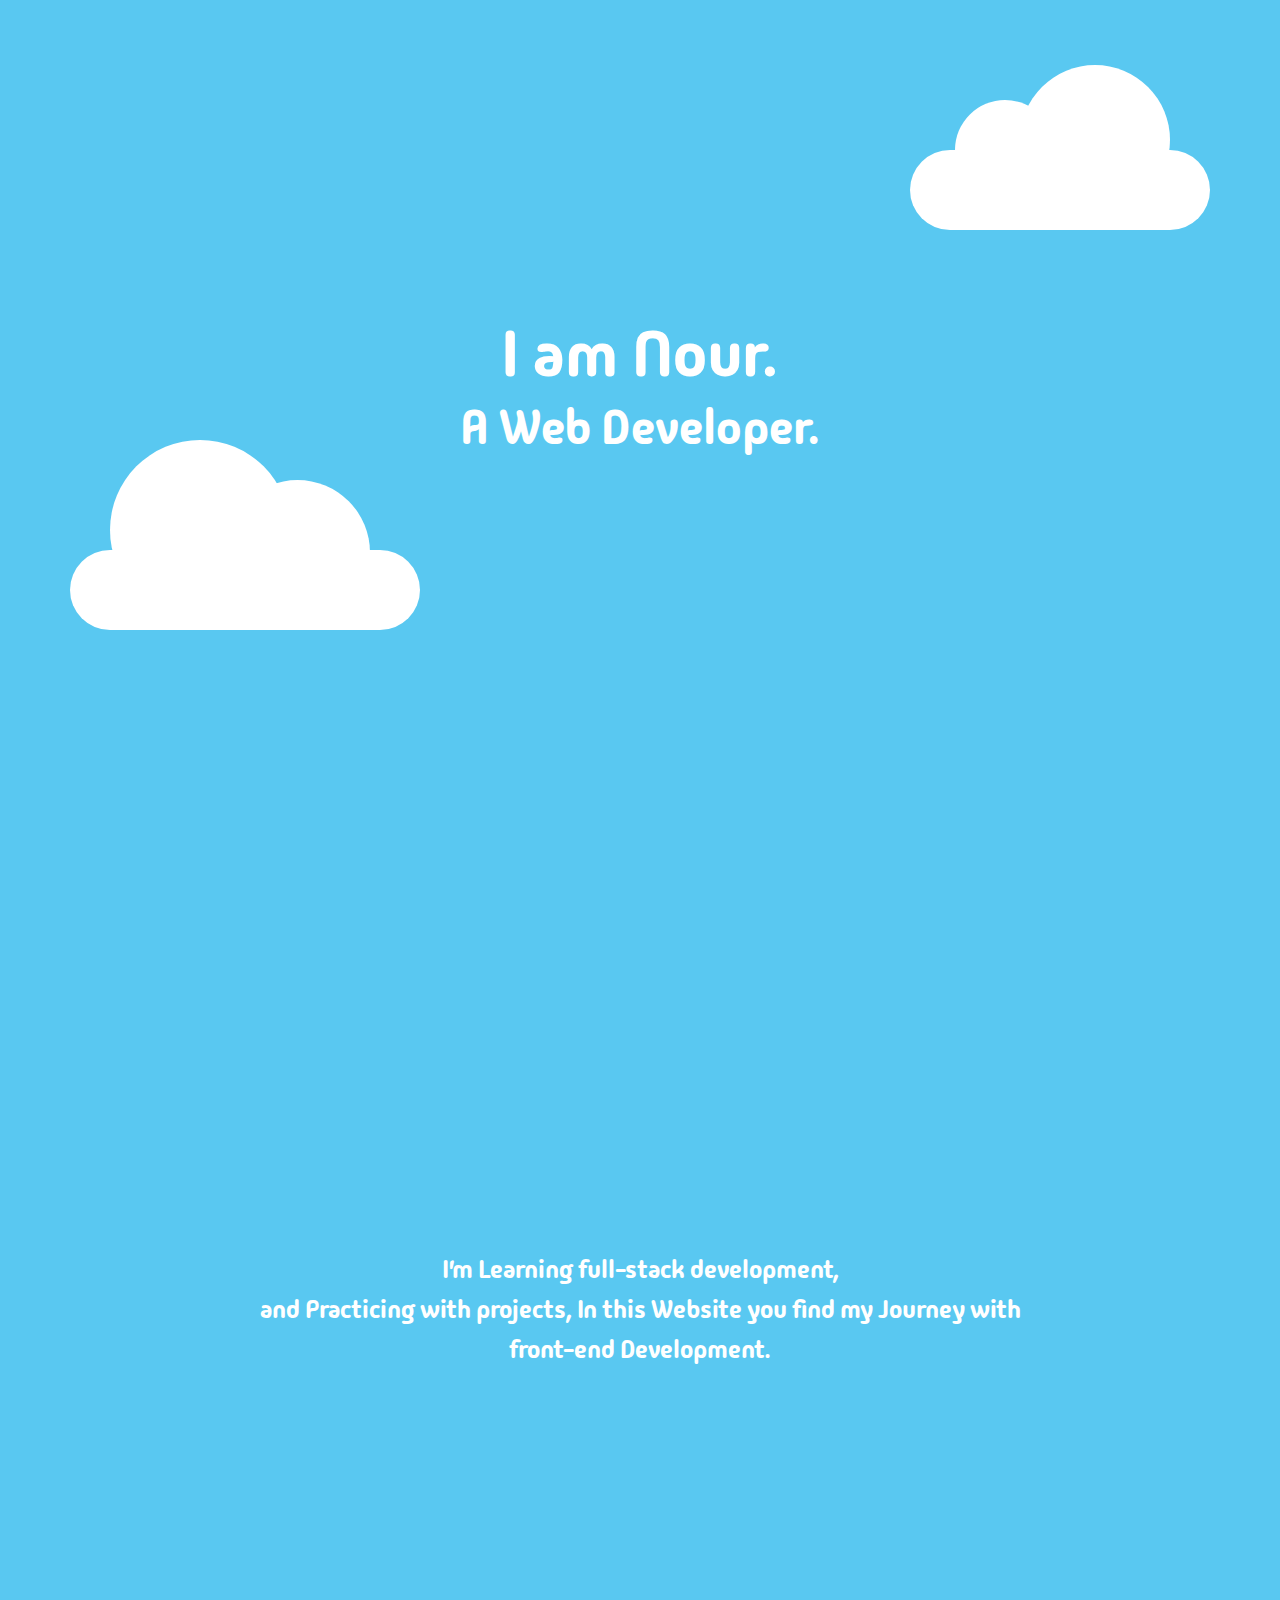
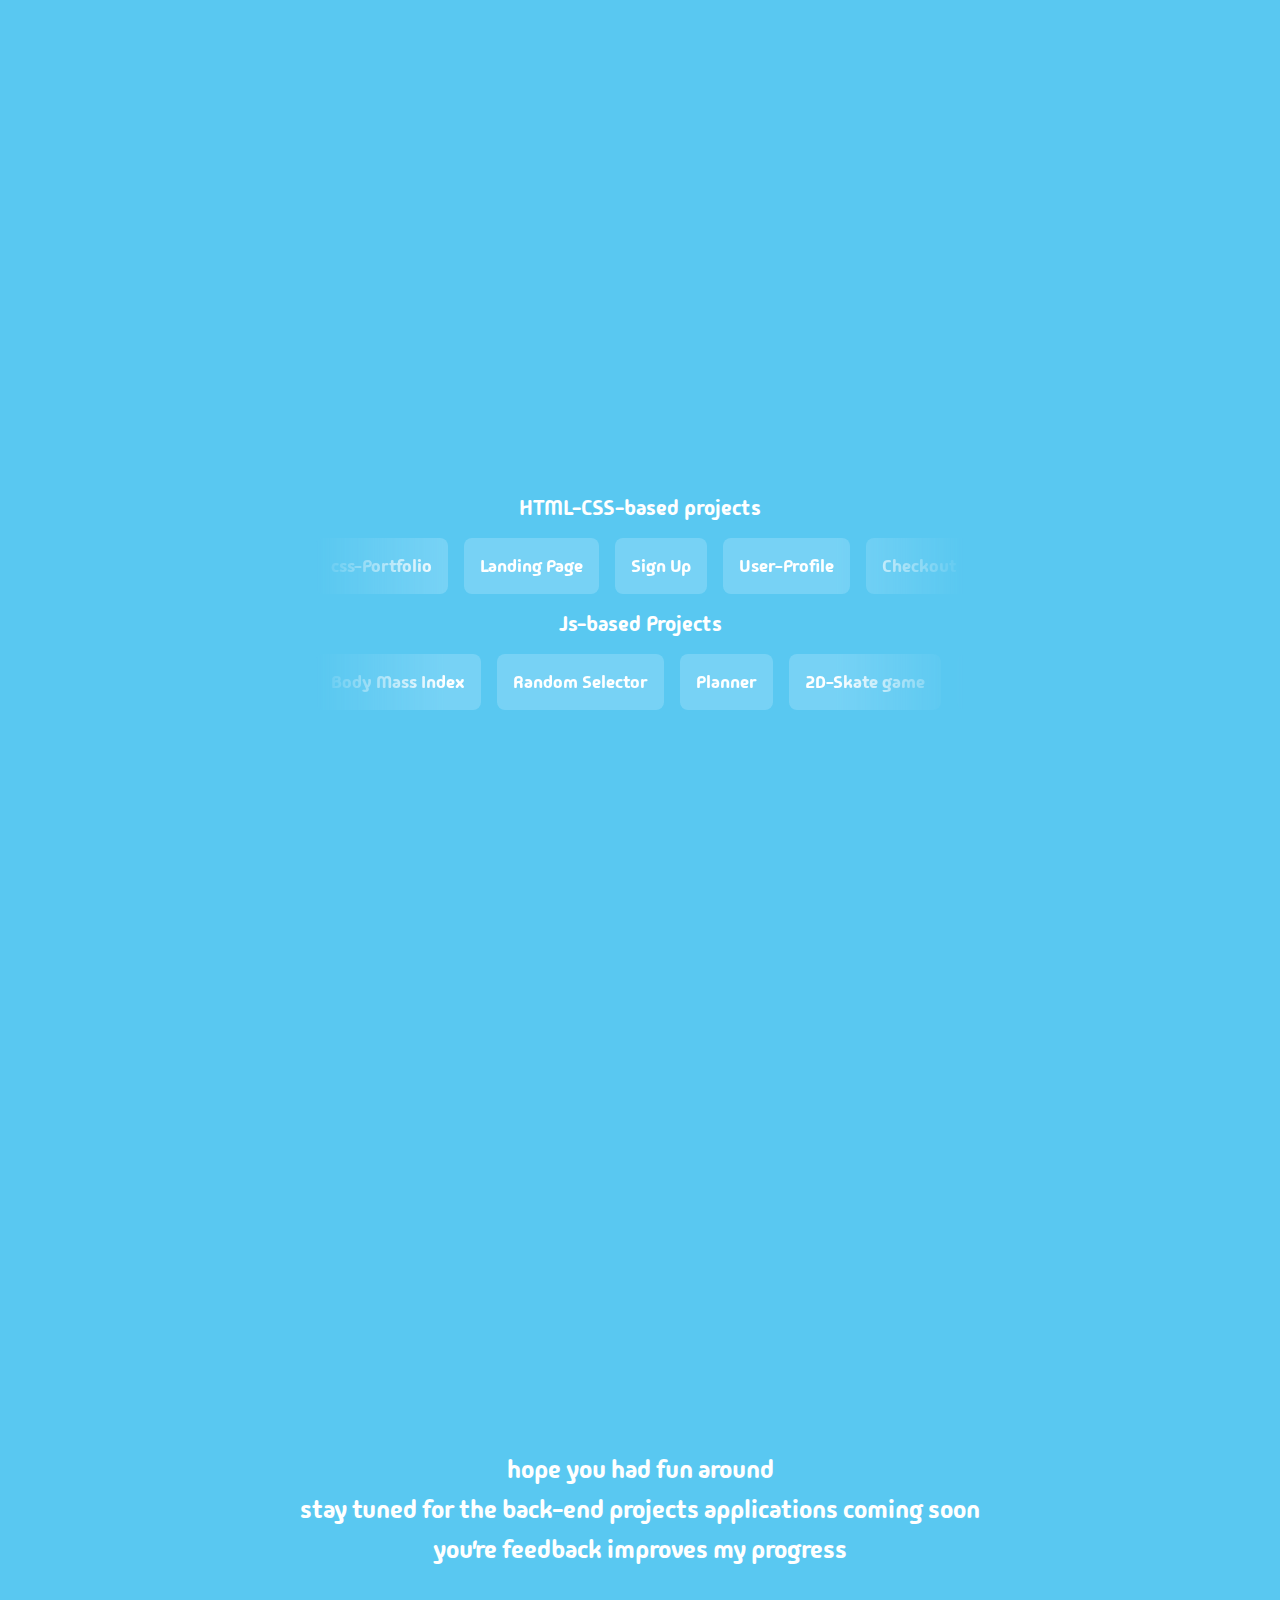
<file: index.html>
<!DOCTYPE html>
<html lang="en">
  <head>
    <meta charset="UTF-8" />
    <meta name="viewport" content="width=device-width, initial-scale=1.0" />
    <title>Nour's Journey</title>
    <link rel="stylesheet" href="./styles.css" />
    <link
      href="https://fonts.googleapis.com/css2?family=Actor&family=Anta&family=Cabin:ital,wght@0,400..700;1,400..700&family=Concert+One&family=Inconsolata:wght@200..900&family=Madimi+One&display=swap"
      rel="stylesheet"
    />
  </head>
  <body>
    <div class="cloud-container">
      <div class="cloud"></div>
    </div>
    <div class="cloud-container2">
      <div class="cloud2"></div>
    </div>
    <section class="hero-section">
      <div class="hero-text">
        <h1>I am Nour.</h1>
        <h2>A Web Developer.</h2>
      </div>
    </section>
    <section class="intro">
      <p>I'm Learning full-stack development,</p>
      <p>
        and Practicing with projects, In this Website you find my Journey with
      </p>
      <p>front-end Development.</p>
    </section>
    <section class="the-projects-container">
      <h3>HTML-CSS-based projects</h3>

      <div class="scroller" data-direction="left">
        <ul class="projects-list scroller-inner">
          <li><a href="./html-css/css-portfolio/">css-Portfolio</a></li>
          <li><a href="./html-css/landingpages.html">Landing Page</a></li>
          <li><a href="./html-css/signup/signup.html">Sign Up</a></li>
          <li><a href="./html-css/user-profile/">User-Profile</a></li>
          <li><a href="./html-css/checkout/ckeckout.html">Checkout</a></li>
        </ul>
      </div>
      <h3>Js-based Projects</h3>
      <div class="scroller" data-direction="right">
        <ul class="projects-list scroller-inner">
          <li><a href="./JS/BMI/">Body Mass Index</a></li>
          <li>
            <a href="./JS/Which Charachter are you/quizes folder/index.html"
              >Random Selector</a
            >
          </li>
          <li><a href="./JS/planner/">Planner</a></li>
          <li><a href="./JS/2d-skate game/">2D-Skate game</a></li>
        </ul>
      </div>
    </section>
    <section class="outro">
      <p>hope you had fun around</p>
      <p>stay tuned for the back-end projects applications coming soon</p>
      <p>you're feedback improves my progress</p>
    </section>
    <script src="./script.js"></script>
  </body>
</html>
</file>
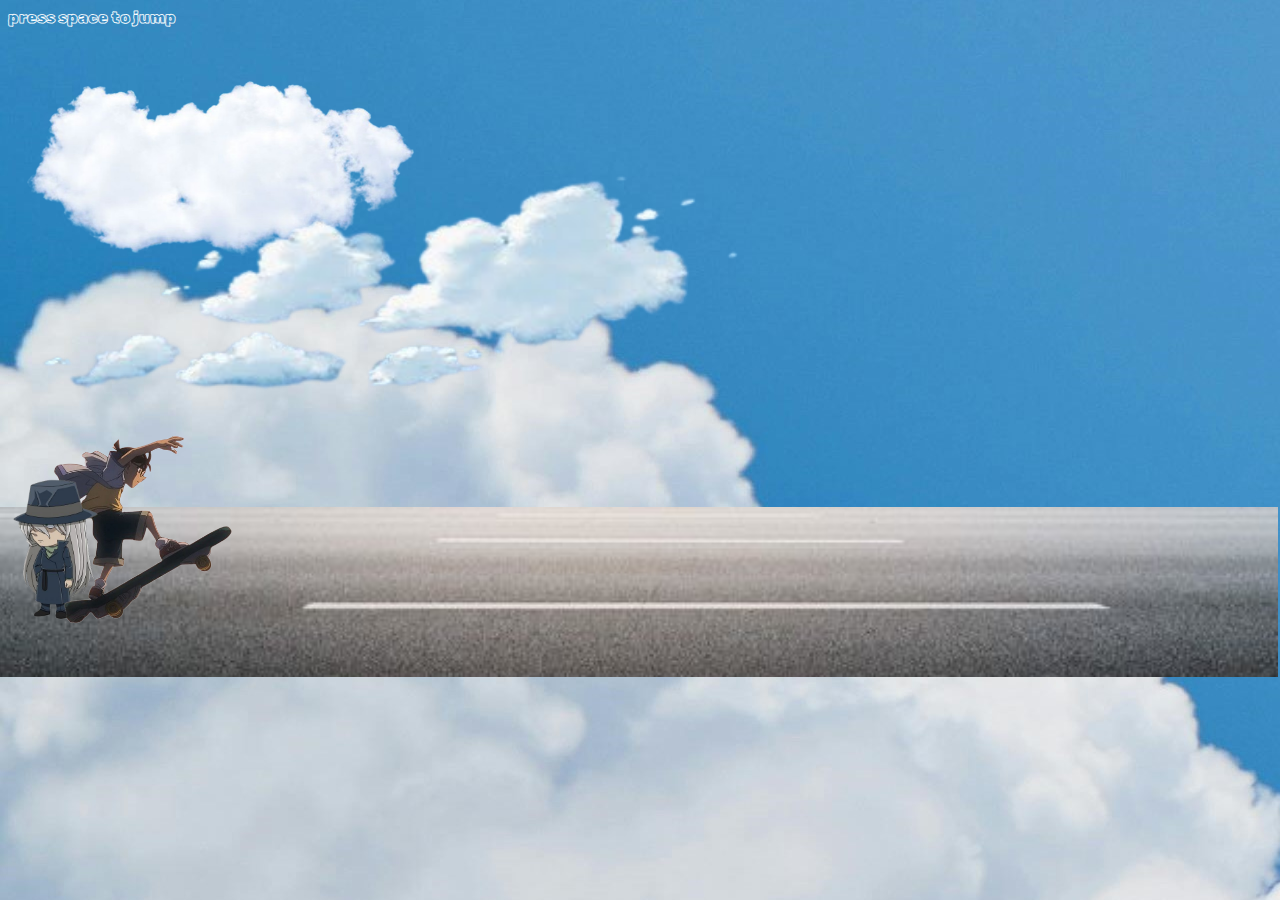
<file: JS/2d-skate game/index.html>
<!DOCTYPE html>
<html lang="en">
  <head>
    <meta charset="UTF-8" />
    <meta name="viewport" content="width=device-width, initial-scale=1.0" />
    <title>DC skate</title>
    <link rel="stylesheet" href="./styles.css" />
    <link rel="preconnect" href="https://fonts.googleapis.com" />
    <link rel="preconnect" href="https://fonts.gstatic.com" crossorigin />
    <link
      href="https://fonts.googleapis.com/css2?family=Actor&family=Anta&family=Cabin:ital,wght@0,400..700;1,400..700&family=Concert+One&family=Inconsolata:wght@200..900&family=Madimi+One&family=Roboto:ital,wght@0,100;0,300;0,400;0,500;0,700;0,900;1,100;1,300;1,400;1,500;1,700;1,900&family=Rubik+Scribble&display=swap"
      rel="stylesheet"
    />
  </head>
  <body>
    <div>
      <div class="instrustion">press space to jump</div>
      <div><img class="css-cloud2" src="./assests/cloud2.png" /></div>
      <div><img class="css-cloud3" src="./assests/cloud3.png" /></div>
      <div>
        <img class="css-road" src="./assests/road.jpg" />
      </div>
      <div><img class="css-conan js-conan" src="./assests/dc.png" /></div>
      <div><img class="css-jin js-jin" src="./assests/jin.png" /></div>
    </div>
    <script src="./interactive.js"></script>
  </body>
</html>
</file>
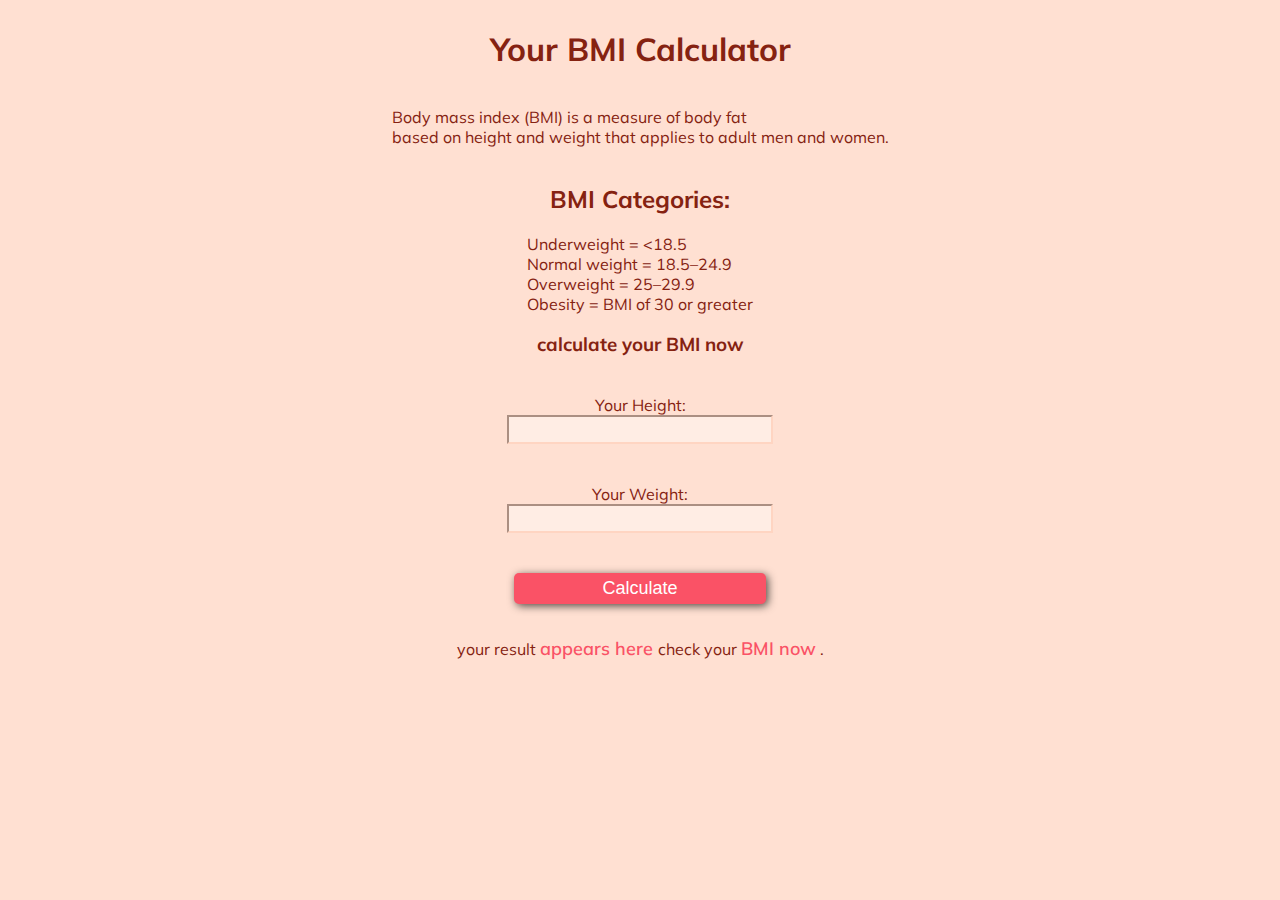
<file: JS/BMI/index.html>
<!DOCTYPE html>
<html lang="en">
  <head>
    <meta charset="UTF-8" />
    <meta name="viewport" content="width=device-width, initial-scale=1.0" />
    <title>BMI Calculator</title>
    <link rel="preconnect" href="https://fonts.googleapis.com">
<link rel="preconnect" href="https://fonts.gstatic.com" crossorigin>
<link href="https://fonts.googleapis.com/css2?family=Mulish&display=swap" rel="stylesheet">
    <link rel="stylesheet" href="./styles.css" />
  </head>
  <body>
    <h1>Your BMI Calculator</h1>
    <p>
      Body mass index (BMI) is a measure of body fat <br> based on height and weight
      that applies to adult men and women.
    </p>
    <p>
      <h2>BMI Categories:</h2>
      Underweight = &lt;18.5 <br>
      Normal weight = 18.5–24.9<br>
      Overweight = 25–29.9 <br>
      Obesity = BMI of 30 or greater
     <h3>calculate your BMI now </h3> <br>
      <label for="height">Your Height:</label>
  <input type="number" id="yourHeight" name="height"><br><br>
  <label for="fname">Your Weight:</label>
  <input type="number" id="yourWeight" name="weight"><br><br>
      <button>Calculate</button>
    </p>
    <p class="final" >your result <span class="result" >appears here </span>check your <span class="result" >BMI now</span> .</p>
    <script src="./bmi.js" ></script>
  </body>
</html>
</file>
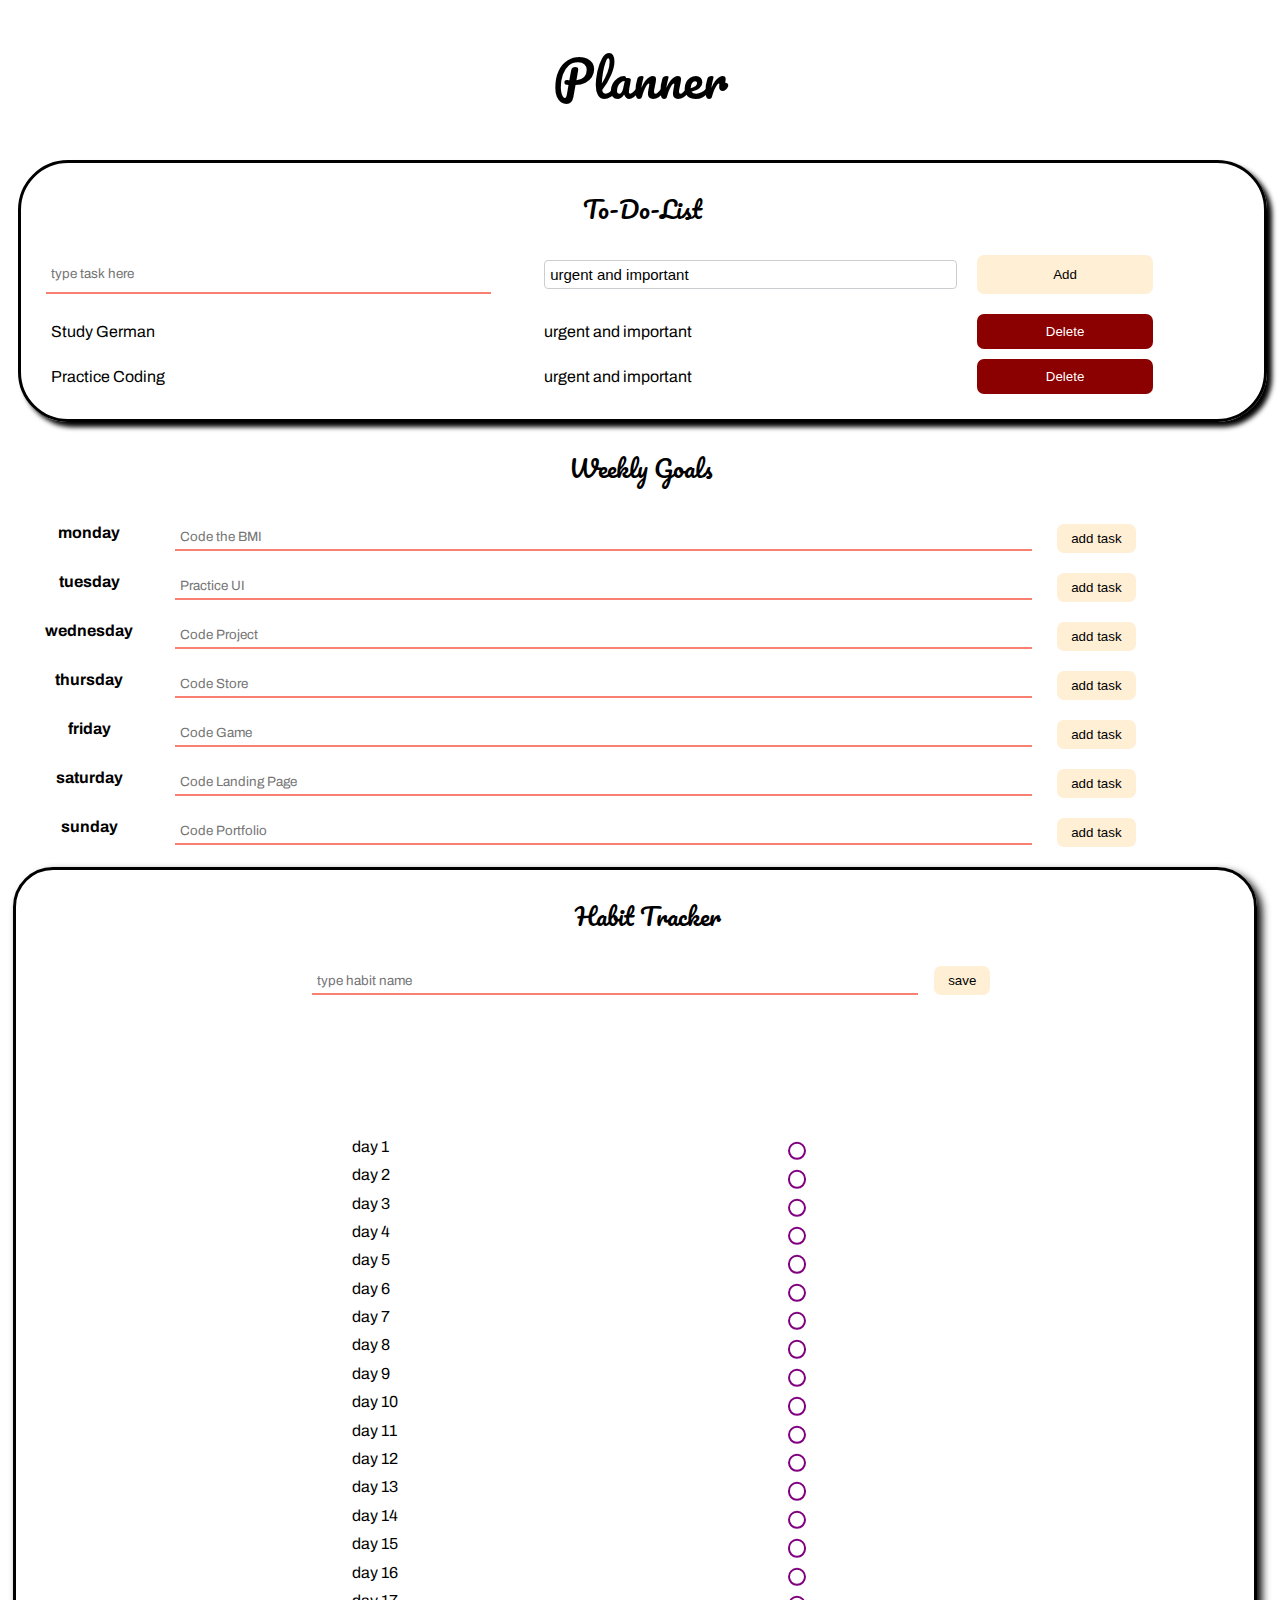
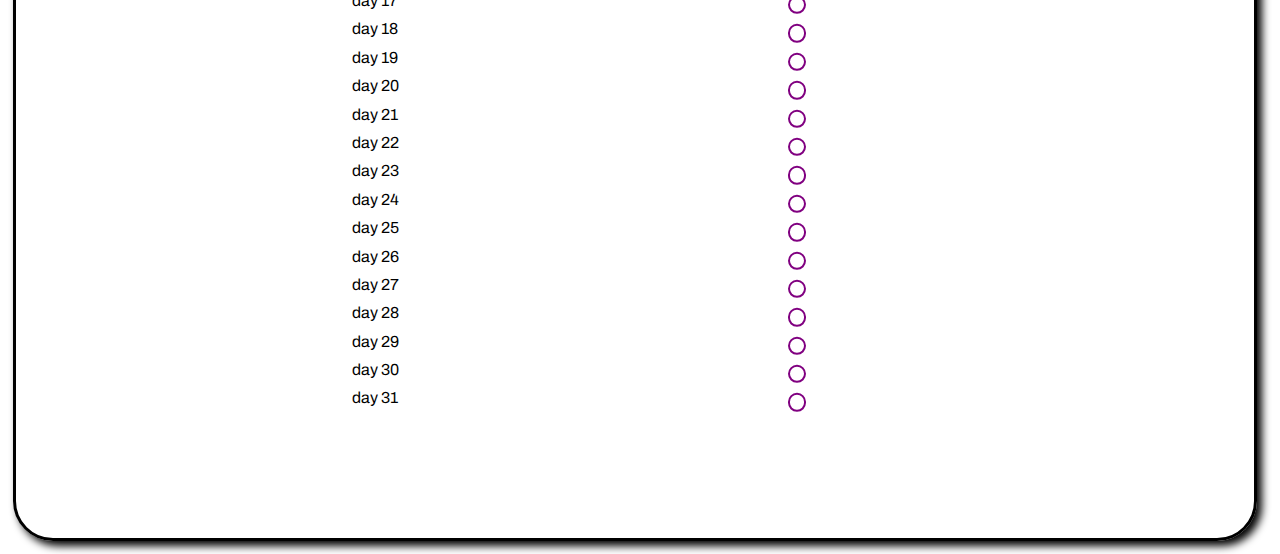
<file: JS/planner/index.html>
<!DOCTYPE html>
<html lang="en">
  <head>
    <meta charset="UTF-8" />
    <meta name="viewport" content="width=device-width, initial-scale=1.0" />
    <link rel="stylesheet" href="./styles.css" />
    <link rel="preconnect" href="https://fonts.googleapis.com" />
    <link rel="preconnect" href="https://fonts.gstatic.com" crossorigin />
    <link
      href="https://fonts.googleapis.com/css2?family=Archivo:ital,wght@0,100..900;1,100..900&display=swap"
      rel="stylesheet"
    />
    <link rel="preconnect" href="https://fonts.googleapis.com" />
    <link rel="preconnect" href="https://fonts.gstatic.com" crossorigin />
    <link
      href="https://fonts.googleapis.com/css2?family=Archivo:ital,wght@0,100..900;1,100..900&family=Pacifico&display=swap"
      rel="stylesheet"
    />
    <title>Planner</title>
  </head>
  <body>
    <h1>Planner</h1>
    <div class="boxing">
      <div class="to-do">
        <h2>To-Do-List</h2>
        <div class="todo-input-grid">
          <input
            placeholder="type task here"
            class="js-name-input name-input"
          />
          <div class="custom-select">
            <select name="urgency" class="js-due-date-input due-date-input">
              <option value="urgent and important">urgent and important</option>
              <option value="urgent but not important">
                urgent but not important
              </option>
              <option value="not urgent but important">
                not urgent but important
              </option>
              <option value="not urgent and not important">
                not urgent and not important
              </option>
            </select>
          </div>

          <button class="add add-todo-button">Add</button>
        </div>
        <div class="js-todo-list todo-grid"></div>
      </div>
      <div class="weekly">
        <h2>Weekly Goals</h2>
        <div class="js-weekdays-grid">
          <div class="day day0">
            <div class="weekday monday">monday</div>
            <div>
              <input
                class="mondayTask"
                type="text"
                placeholder="Code the BMI"
              />
            </div>
            <div><button class="js-add-task0">add task</button></div>
          </div>
          <div class="day day1">
            <div class="weekday tuesday">tuesday</div>
            <div>
              <input
                class="tuesdayTask"
                type="text"
                placeholder="Practice UI"
              />
            </div>
            <div>
              <button class="js-add-task1">add task</button>
            </div>
          </div>
          <div class="day day2">
            <div class="weekday wednesday">wednesday</div>
            <div>
              <input
                class="wednesdayTask"
                type="text"
                placeholder="Code Project"
              />
            </div>
            <div>
              <button class="js-add-task2">add task</button>
            </div>
          </div>
          <div class="day day3">
            <div class="weekday thursday">thursday</div>
            <div>
              <input
                class="thursdayTask"
                type="text"
                placeholder="Code Store"
              />
            </div>
            <div>
              <button class="js-add-task3">add task</button>
            </div>
          </div>
          <div class="day day4">
            <div class="weekday friday">friday</div>
            <div>
              <input class="fridayTask" type="text" placeholder="Code Game" />
            </div>
            <div>
              <button class="js-add-task4">add task</button>
            </div>
          </div>
          <div class="day day5">
            <div class="weekday saturday">saturday</div>
            <div>
              <input
                class="saturdayTask"
                type="text"
                placeholder="Code Landing Page"
              />
            </div>
            <div>
              <button class="js-add-task5">add task</button>
            </div>
          </div>
          <div class="day day6">
            <div class="weekday sunday">sunday</div>
            <div>
              <input
                class="sundayTask"
                type="text"
                placeholder="Code Portfolio"
              />
            </div>
            <div>
              <button class="js-add-task6">add task</button>
            </div>
          </div>
        </div>
      </div>
      <div class="habit">
        <h2>Habit Tracker</h2>
        <div class="challenge">
          <input
            class="yourHabit"
            type="text"
            placeholder="type habit name"
            id="yourHabit"
          />

          <button class="saveHabit">save</button>
        </div>
        <div class="column"></div>
      </div>
    </div>
    <script src="./interactive.js"></script>
  </body>
</html>
</file>
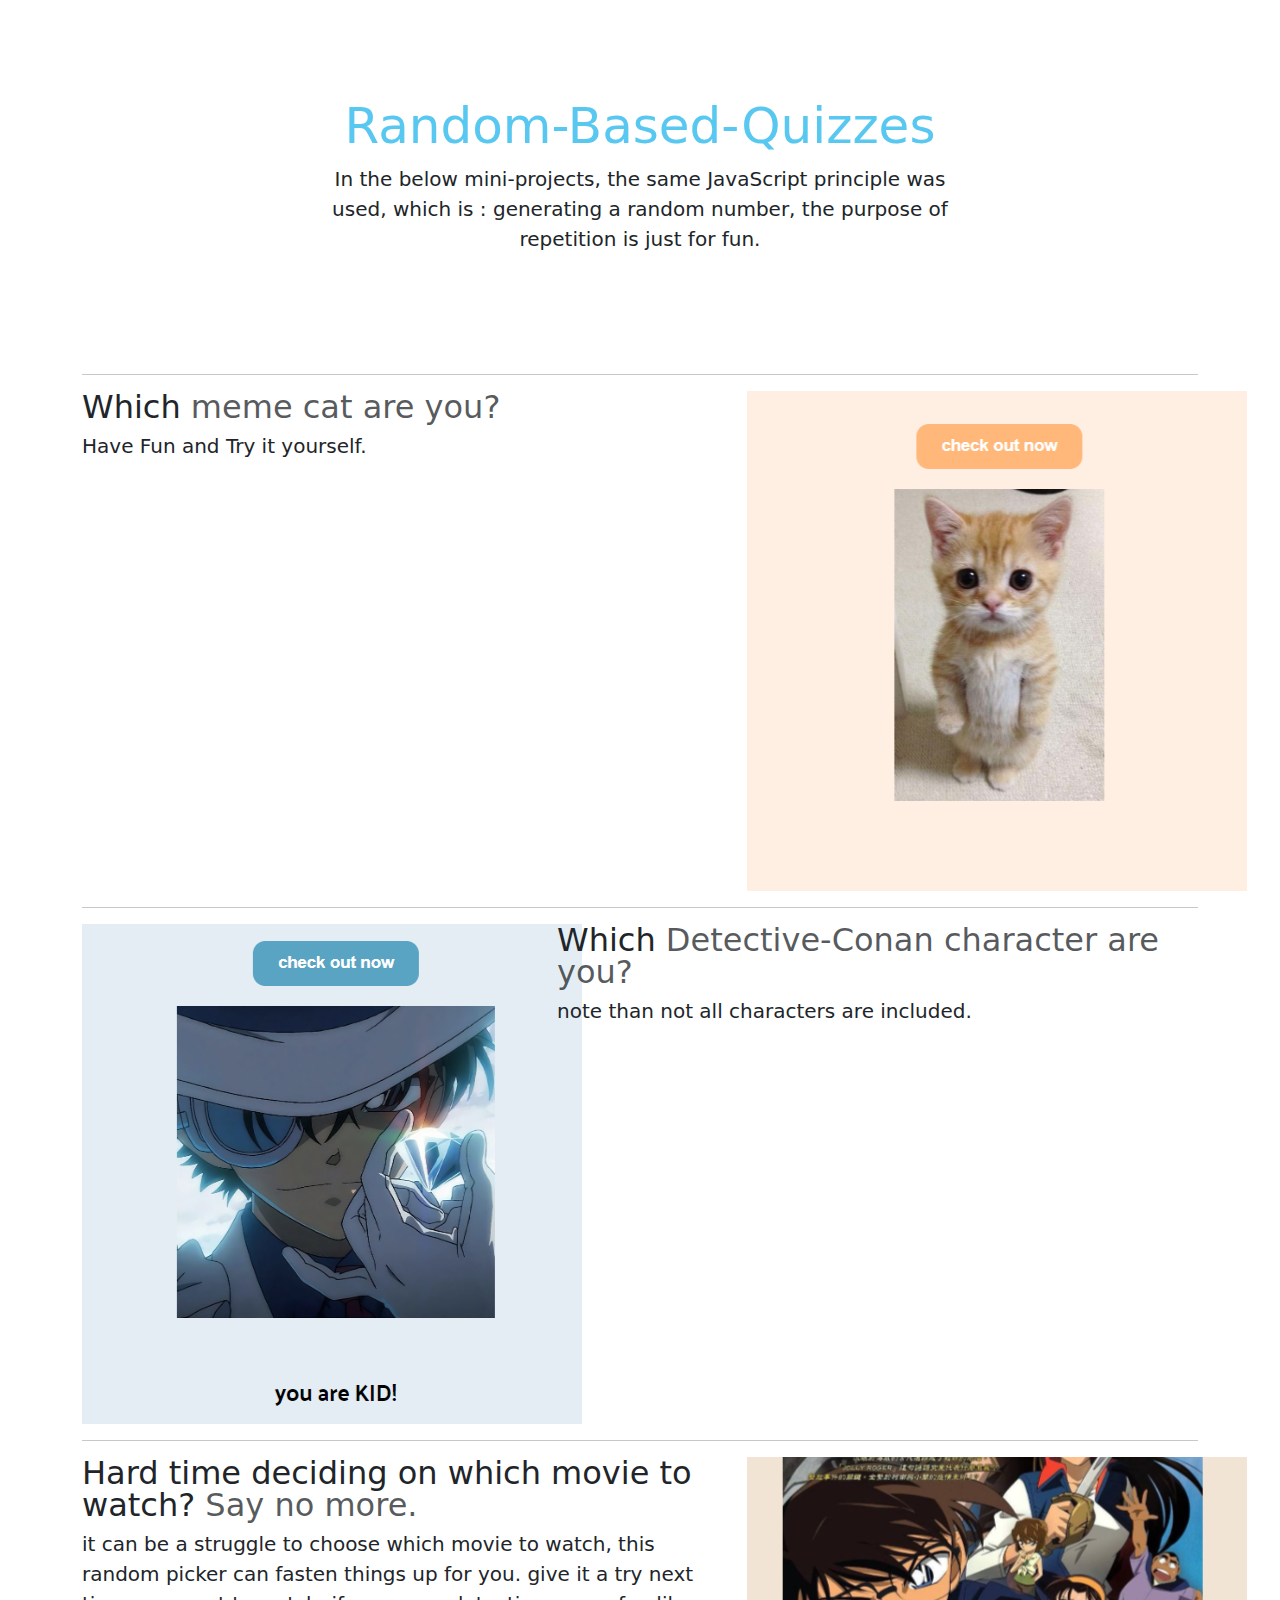
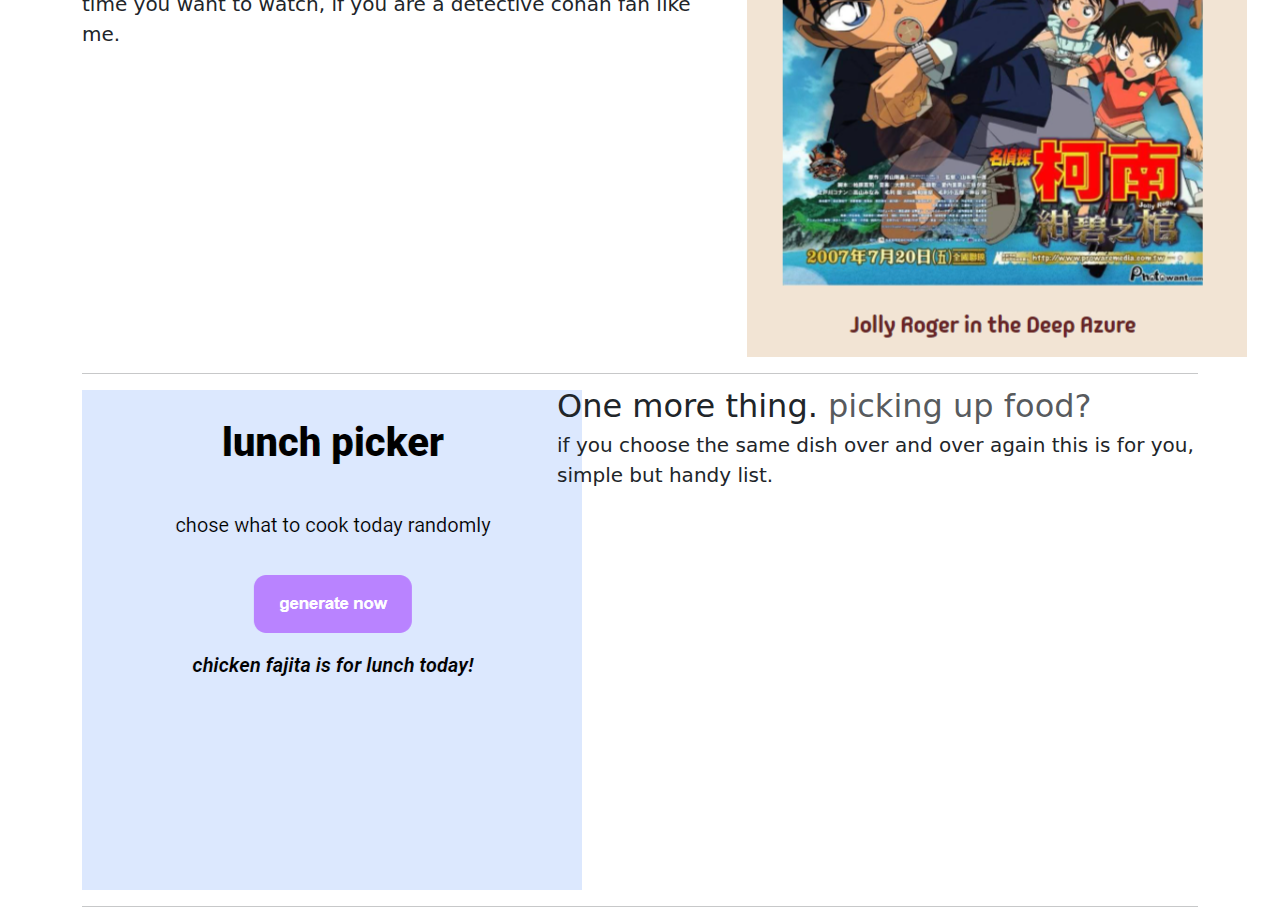
<file: JS/Which Charachter are you/quizes folder/index.html>
<!DOCTYPE html>
<html lang="en">
  <head>
    <meta charset="UTF-8" />
    <meta name="viewport" content="width=device-width, initial-scale=1.0" />
    <title>random-based quizzes</title>
    <link
      href="https://cdn.jsdelivr.net/npm/bootstrap@5.3.3/dist/css/bootstrap.min.css"
      rel="stylesheet"
      integrity="sha384-QWTKZyjpPEjISv5WaRU9OFeRpok6YctnYmDr5pNlyT2bRjXh0JMhjY6hW+ALEwIH"
      crossorigin="anonymous"
    />
  </head>
  <body>
    <div class="px-4 py-5 my-5 text-center">
      <h1 style="color: rgb(89, 200, 241); font-size: 50px">
        Random-Based-Quizzes
      </h1>
      <div class="col-lg-6 mx-auto">
        <p class="lead mb-4">
          In the below mini-projects, the same JavaScript principle was used,
          which is : generating a random number, the purpose of repetition is
          just for fun.
        </p>
        <div class="d-grid gap-2 d-sm-flex justify-content-sm-center"></div>
      </div>
    </div>
    <main>
      <div class="container marketing">
        <!-- Three columns of text below the carousel -->

        <!-- START THE FEATURETTES -->

        <hr class="featurette-divider" />

        <div class="row featurette">
          <div class="col-md-7">
            <h2 class="featurette-heading fw-normal lh-1">
              Which
              <span class="text-body-secondary">meme cat are you?</span>
            </h2>
            <p class="lead">Have Fun and Try it yourself.</p>
          </div>
          <div class="col-md-5">
            <img src="./assests/meme cat.png" alt="" />
            <!-- <svg
              class="bd-placeholder-img bd-placeholder-img-lg featurette-image img-fluid mx-auto"
              width="500"
              height="500"
              
              role="img"
              aria-label="Placeholder: 500x500"
              preserveAspectRatio="xMidYMid slice"
              focusable="false"
            >
              <title>Placeholder</title>
              <rect
                width="100%"
                height="100%"
                fill="var(--bs-secondary-bg)"
              ></rect>
             
            </svg>-->
          </div>
        </div>

        <hr class="featurette-divider" />

        <div class="row featurette">
          <div class="col-md-7 order-md-2">
            <h2 class="featurette-heading fw-normal lh-1">
              Which
              <span class="text-body-secondary"
                >Detective-Conan character are you?</span
              >
            </h2>
            <p class="lead">note than not all characters are included.</p>
          </div>
          <div class="col-md-5 order-md-1">
            <img src="./assests/dc-character.png" alt="" />
            <!--<svg
              class="bd-placeholder-img bd-placeholder-img-lg featurette-image img-fluid mx-auto"
              width="500"
              height="500"
              xmlns="http://www.w3.org/2000/svg"
              role="img"
              aria-label="Placeholder: 500x500"
              preserveAspectRatio="xMidYMid slice"
              focusable="false"
            >
              <title>Placeholder</title>
              <rect
                width="100%"
                height="100%"
                fill="var(--bs-secondary-bg)"
              ></rect>
              <text x="50%" y="50%" fill="var(--bs-secondary-color)" dy=".3em">
                500x500
              </text>
            </svg>-->
          </div>
        </div>

        <hr class="featurette-divider" />

        <div class="row featurette">
          <div class="col-md-7">
            <h2 class="featurette-heading fw-normal lh-1">
              Hard time deciding on which movie to watch?
              <span class="text-body-secondary">Say no more.</span>
            </h2>
            <p class="lead">
              it can be a struggle to choose which movie to watch, this random
              picker can fasten things up for you. give it a try next time you
              want to watch, if you are a detective conan fan like me.
            </p>
          </div>
          <div class="col-md-5">
            <img src="./assests/dc-movie.png" alt="" />
            <!--<svg
              class="bd-placeholder-img bd-placeholder-img-lg featurette-image img-fluid mx-auto"
              width="500"
              height="500"
              xmlns="http://www.w3.org/2000/svg"
              role="img"
              aria-label="Placeholder: 500x500"
              preserveAspectRatio="xMidYMid slice"
              focusable="false"
            >
              <title>Placeholder</title>
              <rect
                width="100%"
                height="100%"
                fill="var(--bs-secondary-bg)"
              ></rect>
              <text x="50%" y="50%" fill="var(--bs-secondary-color)" dy=".3em">
                500x500
              </text>
            </svg>-->
          </div>
        </div>

        <hr class="featurette-divider" />
        <div class="row featurette">
          <div class="col-md-7 order-md-2">
            <h2 class="featurette-heading fw-normal lh-1">
              One more thing.
              <span class="text-body-secondary">picking up food?</span>
            </h2>
            <p class="lead">
              if you choose the same dish over and over again this is for you,
              simple but handy list.
            </p>
          </div>
          <div class="col-md-5 order-md-1">
            <img src="./assests/lunch picker.png" alt="" />
            <!--<svg
              class="bd-placeholder-img bd-placeholder-img-lg featurette-image img-fluid mx-auto"
              width="500"
              height="500"
              xmlns="http://www.w3.org/2000/svg"
              role="img"
              aria-label="Placeholder: 500x500"
              preserveAspectRatio="xMidYMid slice"
              focusable="false"
            >
              <title>Placeholder</title>
              <rect
                width="100%"
                height="100%"
                fill="var(--bs-secondary-bg)"
              ></rect>
              <text x="50%" y="50%" fill="var(--bs-secondary-color)" dy=".3em">
                500x500
              </text>
            </svg>-->
          </div>
        </div>
        <hr class="featurette-divider" />
        <!-- /END THE FEATURETTES -->
      </div>
      <!-- /.container -->
    </main>
    <script
      src="https://cdn.jsdelivr.net/npm/bootstrap@5.3.3/dist/js/bootstrap.bundle.min.js"
      integrity="sha384-YvpcrYf0tY3lHB60NNkmXc5s9fDVZLESaAA55NDzOxhy9GkcIdslK1eN7N6jIeHz"
      crossorigin="anonymous"
    ></script>
  </body>
</html>
</file>
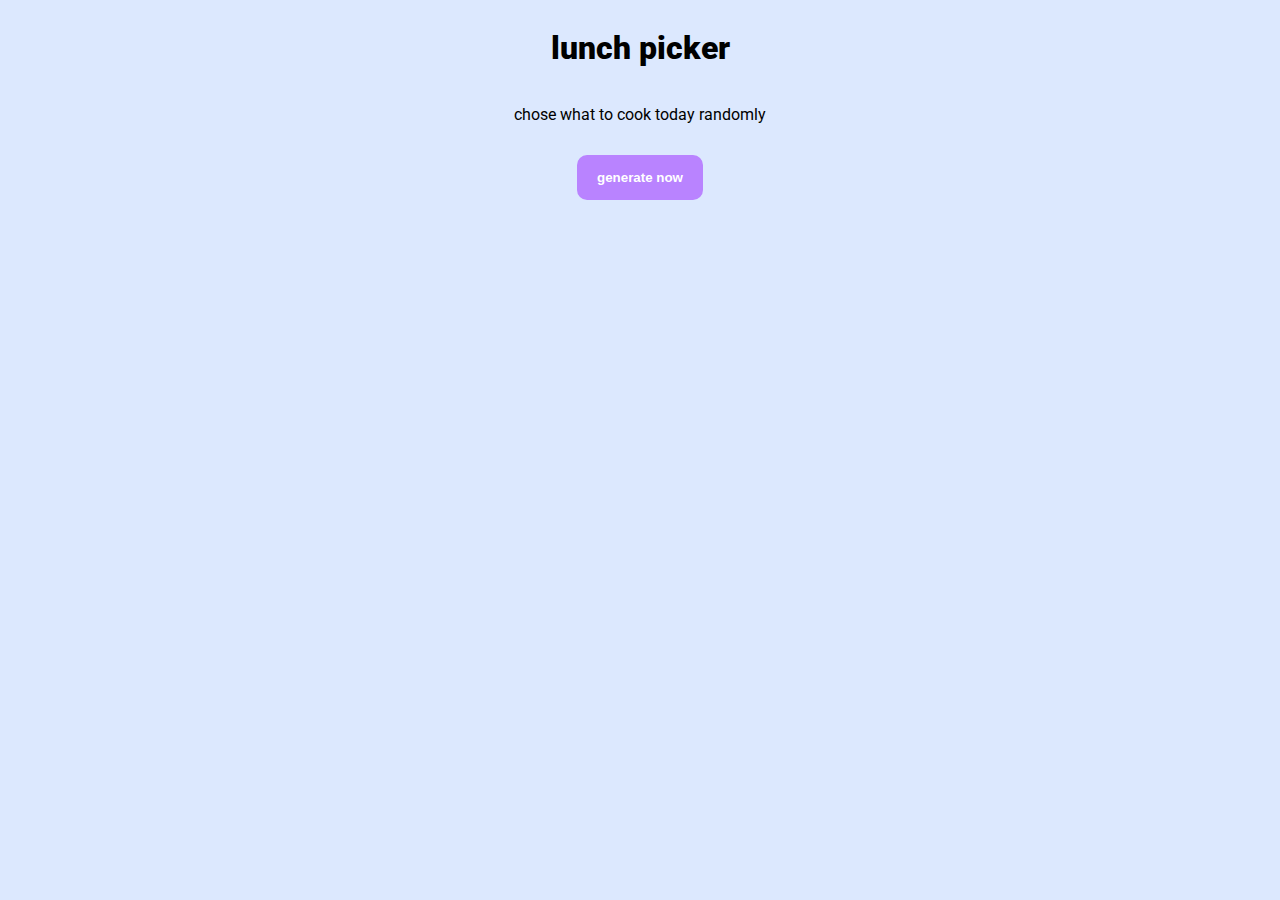
<file: JS/Which Charachter are you/quizes folder/what is for lunch today/index.html>
<!DOCTYPE html>
<html lang="en">
  <head>
    <meta charset="UTF-8" />
    <meta name="viewport" content="width=device-width, initial-scale=1.0" />
    <title>lunch picker</title>
    <link rel="stylesheet" href="./styles.css" />
    <link rel="preconnect" href="https://fonts.googleapis.com" />
    <link rel="preconnect" href="https://fonts.gstatic.com" crossorigin />
    <link
      href="https://fonts.googleapis.com/css2?family=Actor&family=Anta&family=Cabin:ital,wght@0,400..700;1,400..700&family=Concert+One&family=Inconsolata:wght@200..900&family=Madimi+One&family=Roboto:ital,wght@0,100;0,300;0,400;0,500;0,700;0,900;1,100;1,300;1,400;1,500;1,700;1,900&display=swap"
      rel="stylesheet"
    />
  </head>
  <body>
    <h1>lunch picker</h1>
    <p>chose what to cook today randomly</p>
    <button class="generate">generate now</button>
    <p class="result"></p>

    <script src="./interactive.js"></script>
  </body>
</html>
</file>
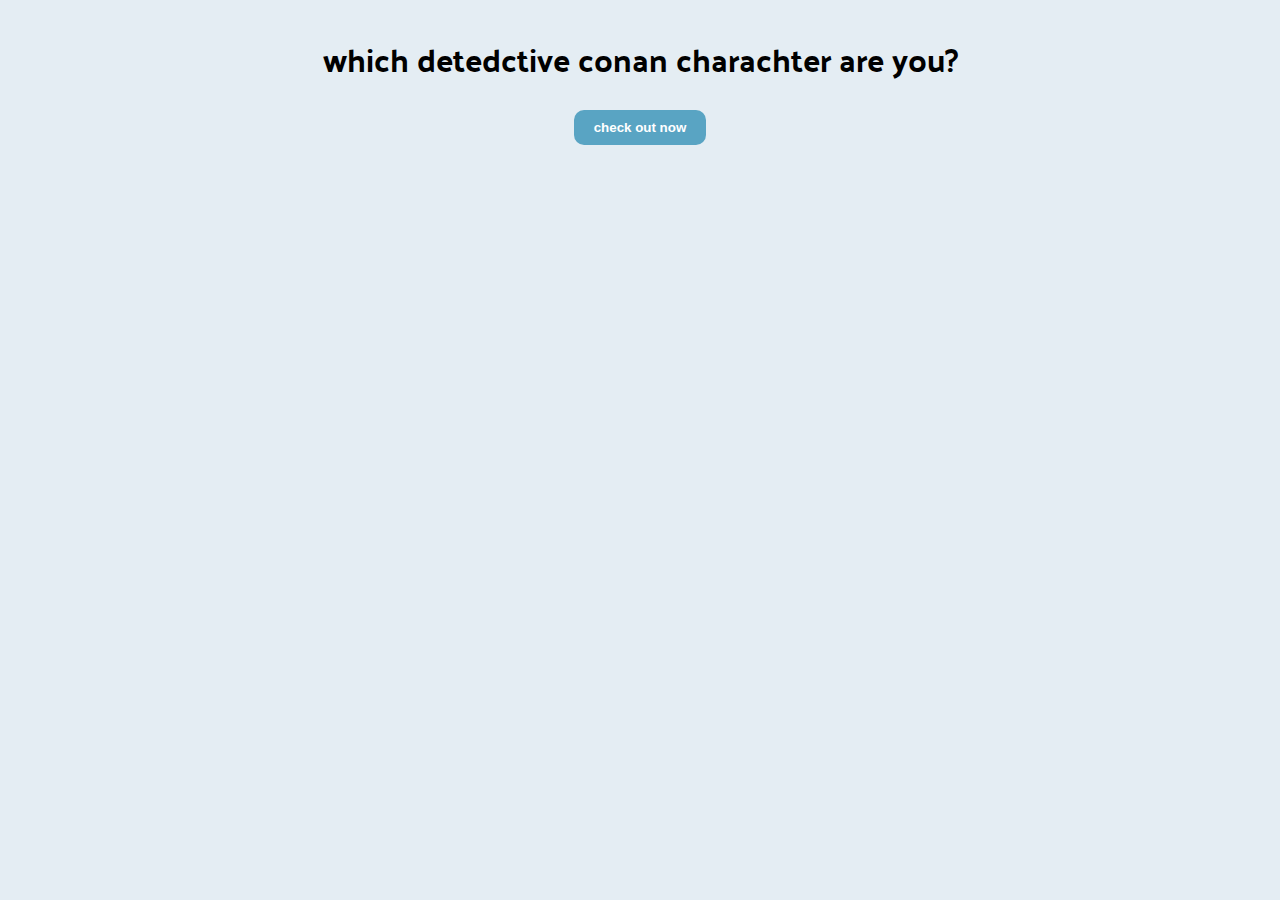
<file: JS/Which Charachter are you/quizes folder/which dc charachter are you/index.html>
<!DOCTYPE html>
<html lang="en">
  <head>
    <meta charset="UTF-8" />
    <meta name="viewport" content="width=device-width, initial-scale=1.0" />
    <title>DC</title>
    <link rel="preconnect" href="https://fonts.googleapis.com" />
    <link rel="preconnect" href="https://fonts.gstatic.com" crossorigin />
    <link
      href="https://fonts.googleapis.com/css2?family=Exo:ital,wght@0,100..900;1,100..900&family=Palanquin:wght@100;200;300;400;500;600;700&family=Roboto:ital,wght@0,100;0,300;0,400;0,500;0,700;0,900;1,100;1,300;1,400;1,500;1,700;1,900&display=swap"
      rel="stylesheet"
    />
    <link rel="stylesheet" href="./styles.css" />
  </head>
  <body>
    <div class="display">
      <h1>which detedctive conan charachter are you?</h1>
      <button class="clickit">check out now</button>
      <p class="result"></p>
      <p class="youAre"></p>
    </div>
    <script src="./interactive.js"></script>
  </body>
</html>
</file>
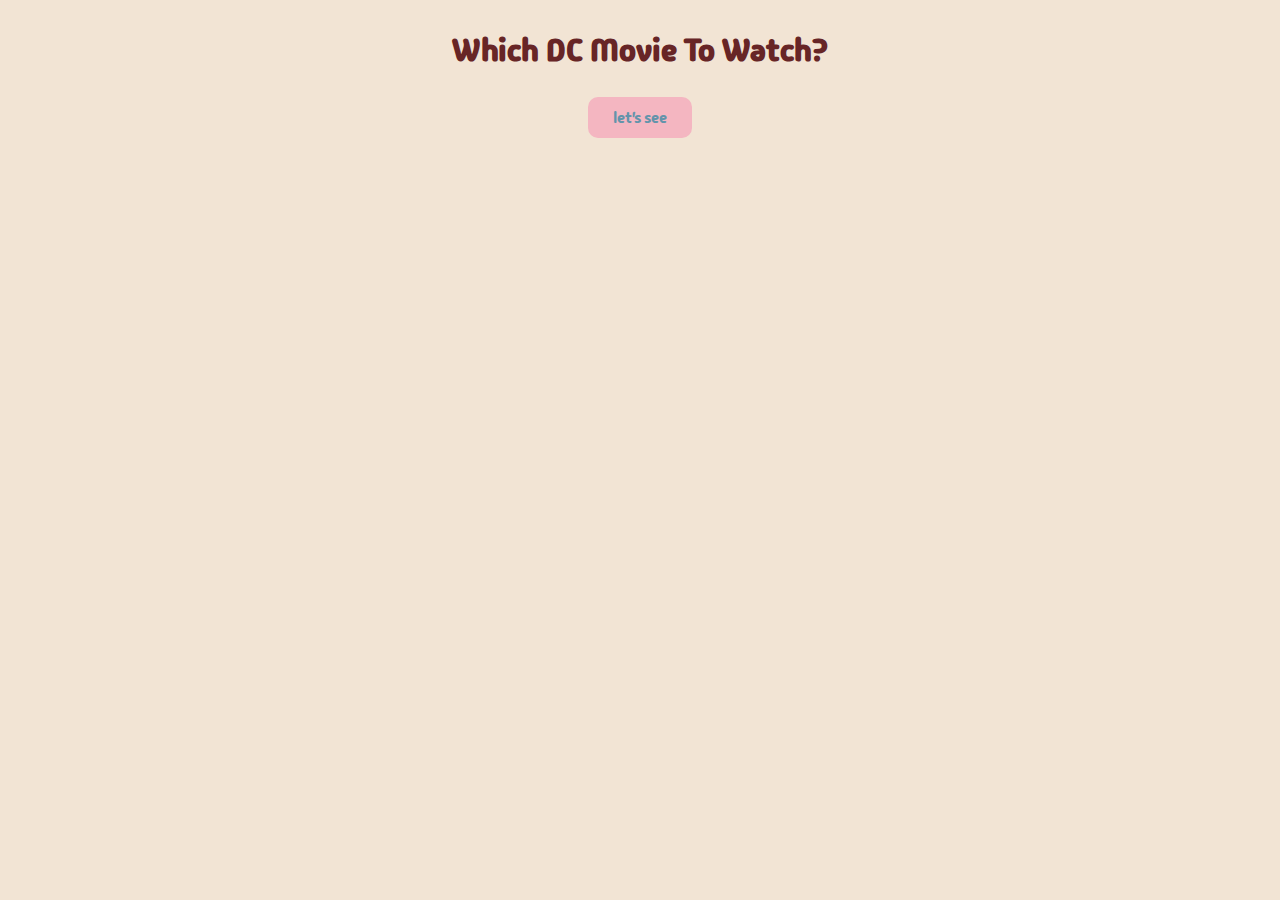
<file: JS/Which Charachter are you/quizes folder/which dc movie to watch/index.html>
<!DOCTYPE html>
<html lang="en">
  <head>
    <meta charset="UTF-8" />
    <meta name="viewport" content="width=device-width, initial-scale=1.0" />
    <title>DC Movies</title>
    <link rel="preconnect" href="https://fonts.googleapis.com" />
    <link rel="preconnect" href="https://fonts.gstatic.com" crossorigin />
    <link
      href="https://fonts.googleapis.com/css2?family=Anta&family=Madimi+One&display=swap"
      rel="stylesheet"
    />
    <link rel="stylesheet" href="./styles.css" />
  </head>
  <body>
    <h1>Which DC Movie To Watch?</h1>
    <button class="js-button">let's see</button>
    <div class="js-result"></div>
    <div class="js-movie-name"></div>
    <script src="./interactive.js"></script>
  </body>
</html>
</file>
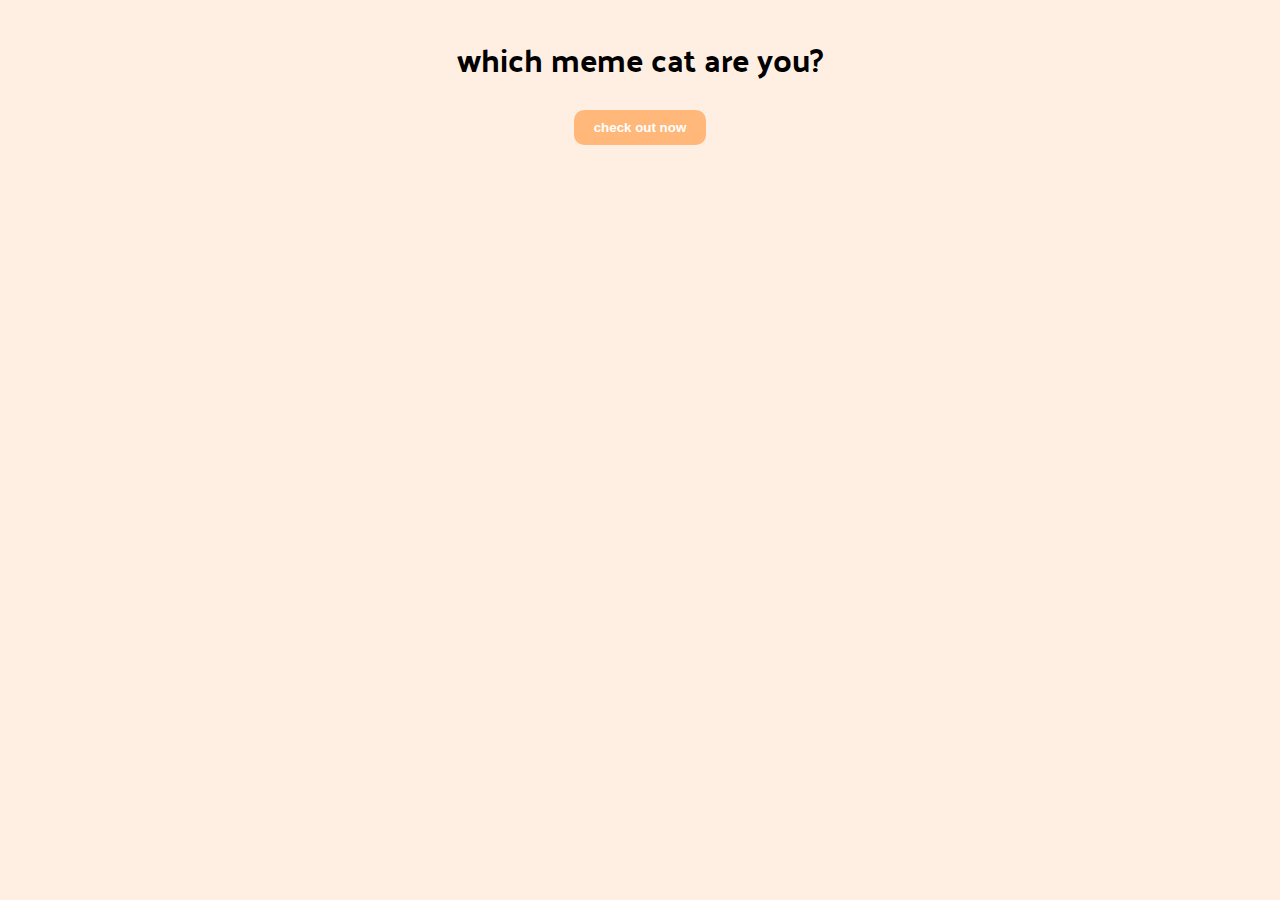
<file: JS/Which Charachter are you/quizes folder/which meme cat are you/index.html>
<!DOCTYPE html>
<html lang="en">
  <head>
    <meta charset="UTF-8" />
    <meta name="viewport" content="width=device-width, initial-scale=1.0" />
    <title>meme cat</title>
    <link rel="preconnect" href="https://fonts.googleapis.com" />
    <link rel="preconnect" href="https://fonts.gstatic.com" crossorigin />
    <link
      href="https://fonts.googleapis.com/css2?family=Exo:ital,wght@0,100..900;1,100..900&family=Palanquin:wght@100;200;300;400;500;600;700&family=Roboto:ital,wght@0,100;0,300;0,400;0,500;0,700;0,900;1,100;1,300;1,400;1,500;1,700;1,900&display=swap"
      rel="stylesheet"
    />
    <link rel="stylesheet" href="./styles.css" />
  </head>
  <body>
    <div class="display">
      <h1>which meme cat are you?</h1>
      <button class="clickit">check out now</button>
      <p class="result"></p>
      <p class="youAre"></p>
    </div>
    <script src="./interact.js"></script>
  </body>
</html>
</file>
<file: styles.css>
*{
  margin: 0;
  padding: 0;
  box-sizing: border-box;
  font-family: "Madimi One", sans-serif;
  font-weight: 400;
  font-style: normal;
  text-align: center;
}
body{
  background-color: rgb(89, 200, 241);
  color: white;
}


.hero-text{
  margin-top: -50px;
  z-index: 1;

  font-size:xx-large
}
.hero-section{
  overflow: hidden;
  
}

.hero-section{
  
  margin-top: -40px;
  overflow-y: hidden;
  
  white-space: nowrap;
  max-height: 100%;
  
  
}



section{
  display: grid;
  place-items: center;
  align-content: center;
  min-height: 100vh;
  
}




@media (prefers-reduced-motion: no-preference){
.intro, .outro{
font-size: 25px;
line-height: 40px;
 animation: fade-in linear;
 animation-timeline: view(750px 100px);
}


@keyframes fade-in {
  from {scale: .8; opacity:0;}
  to {scale: 1; opacity: 1;}
}
}

.projects-list{
  margin: 0;
  padding-inline: 0;
  list-style: none;
}
.projects-list li{
  padding: 1rem;
  background: #b6e9ff52;
  border-radius: 0.5rem;
  box-shadow: 0 0.5rem 1 rem -0.25rem ;
}
.scroller{
  max-width: 650px;
}

.scroller-inner{
  padding-block: 1rem;
  display: flex;
  flex-wrap: wrap;
  gap: 1rem;
}

.scroller[data-animated="true"]{
  overflow: hidden;
  -webkit-mask: linear-gradient(90deg, transparent, white 20%, white 80%, transparent);
  mask: linear-gradient(90deg, transparent, white 20%, white 80%, transparent);
}
.scroller[data-animated="true"] .scroller-inner{
  width: max-content;
  flex-wrap: nowrap;
  animation: scroll linear;
  animation-timeline: scroll(root);
 
}
.scroller[data-direction="right"] .scroller-inner{
  animation-direction: reverse;
}
.scroller[data-direction="left"] .scroller-inner{
  animation-direction: forwards;
}

@keyframes scroll {
  to {
    transform: translate(calc(-50% - 0.5rem));
  }
}

.the-projects-container{
  font-size: large;
}

.cloud-container{
  position: absolute;
  margin-top: 190px;
  right: 70px;
}

.cloud{
  position: relative;
  width: 300px;
  height: 80px;
  border-radius: 50px;
  background: #fff;
  animation: move 8s linear infinite;
}
.cloud:before{
  content: '';
  position: absolute;
  top: -50px;
  left: 45px;
  background: #fff;
  width: 100px;
  height: 100px;
  border-radius: 50%;
}
.cloud:after{
  content: '';
  position: absolute;
  top: -85px;
  right: 40px;
  background: #fff;
  width: 150px;
  height: 150px;
  border-radius: 50%;
}
@keyframes move {
  0%{
    transform: translate(0);
  }
  50%{
    transform: translate(50px);
  }
  100%{
    transform: translate(0);
  }
}

.cloud-container2{
  position: absolute;
  margin-top: 590px;
  left: 70px;
}

.cloud2{
  position: relative;
  width: 350px;
  height: 80px;
  border-radius: 50px;
  background: #fff;
  animation: move2 11s linear infinite;

}
.cloud2:before{
  content: '';
  position: absolute;
  top: -110px;
  left: 40px;
  background: #fff;
  width: 180px;
  height: 180px;
  border-radius: 50%;
}
.cloud2:after{
  content: '';
  position: absolute;
  top: -70px;
  right: 50px;
  background: #fff;
  width: 145px;
  height: 145px;
  border-radius: 50%;
}


@keyframes move2 {
  0%{
    transform: translate(0);
  }
  50%{
    transform: translate(150px);
  }
  100%{
    transform: translate(0);
  }
}

a:link, a:visited, a:hover, a:active{
  text-decoration: none;
}
a:link { color: white; }
a:visited { color:rgb(16, 120, 195); text-shadow: 2px 2px rgb(255, 255, 255);}
a:hover { color: rgb(255, 205, 255); text-shadow: 2px 2px black;}
a:active { color: rgb(255, 172, 112); }
</file>
<file: JS/2d-skate game/styles.css>
body{
  background-image: url(./assests/bg.jpg);
  background-repeat: no-repeat;
}

.css-road{
  z-index: 1;
  position: relative;
  top: 480px;
  margin-bottom: 0px;
  left: -10px;
  width: 100vw;
}

.css-conan{
  z-index: 2;
  height: 250px;
  position: relative;
  top: 200px;

}

.jump{
  animation: jump 0.3s linear;
}

@keyframes jump {
  0% {
    top:210px;
  }
  30% {
    top: 10px;
  }
  50% {
    top: 20px;
  }
  80% {
    top: 10px;
  }
  100% {
    top: 210px;
  }
}

.css-jin{
  z-index: 3;
  position: relative;
  top: 20px;
  height: 150px;

  animation: jin 1s infinite linear;
}

@keyframes jin {
  0% {
    left: 1400px;
  }

  100% {
    left: -20px;
  }
}
/*.css-cloud{
  top: 100px;
  position: fixed;
  height: 300px;
  animation: jin 1s infinite linear;
}*/
.css-cloud2{
  top: 70px;
  position: fixed;
  height: 200px;
  animation: jin 2s infinite linear;
}
.css-cloud3{
  top: 90px;
  position: fixed;
  height: 400px;
  animation: jin 3s infinite linear;
}
.instrustion{
  color:white;
    font-family: "Rubik Scribble", system-ui;
    font-weight: 900;
    font-style: normal;

}
</file>
<file: JS/BMI/styles.css>
body {
  background-color: #ffe0d2;
  font-family: 'Mulish', sans-serif;
  display: flex;
  flex-direction: column;
  justify-content: space-evenly;
  align-items: center;
  color: #852211;
}
button{
  background-color: #FA5266;
  color: white;
  font-size: large;
  border: none;
  padding: 5px;
  border-radius: 5px;
  box-shadow: 2px 2px 8px rgba(0, 0, 0, 0.679);
  width: 20%;
  cursor: pointer;
}
p{
  margin-bottom: 0.5px;
}

input {
  width: 20%;
  padding: 5px;
  box-sizing: content-box;
  background-color: #ffefe7d6;
  border-color:#ffd5c2;
}
input:focus{
  outline: #852211;
  border-color:#FA5266;
}
.result {
 color: #FA5266;
 font-size: large;
 font-weight: 600;
}
.red {
  color: #73b5ae;
  font-size: larger;
  margin: 0;
}
</file>
<file: JS/planner/styles.css>
body{
  font-family: "Archivo", sans-serif;
  font-optical-sizing: auto;
  font-weight: <weight>;
  font-style: normal;
  font-variation-settings: "wdth" 100;
}
div{
  padding: 5px;
}
h1{
  font-weight: bold;
  font-size: 50px;
}
h1, h2{
  text-align: center;
  font-family: "Pacifico", cursive;
  font-weight: 400;
  font-style: normal; 
}
input{
  padding: 6px;
  width: 100%;
  border: none;
  border-bottom: 2px solid salmon;
  padding: 5px;
  font-family: "Archivo", sans-serif;
  font-optical-sizing: auto;
  font-weight: <weight>;
  font-style: normal;
  font-variation-settings: "wdth" 100;
}
.name-input{
  width: 90%;
}
input[type=text]{
 cursor: text;
}
textarea:focus, input:focus{
  outline: none;
  border-bottom: solid rebeccapurple;
}
.habit{
  border: solid black;
  border-radius: 40px;
  box-shadow: 5px 5px 8px;
  padding-left: 30px;
  margin-right:10px ;
}
.yourHabit{
  margin: 7px;

}
.weekly{
}
#yourHabit{
 width: 50%;
}
.challenge{
  font-size: large;
  font-weight: bold;
  text-align: center;
}

button{
  cursor: pointer;
  border: none;
  padding: 7px 14px 7px;
  margin-left: 5px;
  border-radius: 7px;
  background-color: papayawhip;
   transition-duration: 0.4s;
}
button:hover{
  background-color: palevioletred;
  color: white;
}
.boxing{
  display: grid;
  grid-template-columns: 30% 50% 20%;
}
.day{
  display: grid;
  grid-template-columns: 10% 70% 20%;
  column-gap: 20px;
}
.weekday{
  text-align: center;
  font-weight: bold;
}
.style-task{
  font-size: large;
}
.todo-grid, .todo-input-grid {
  display: grid;
  grid-template-columns: 170px 120px 70px;
  column-gap: 10px;
  row-gap: 10px;
  align-items: center;
  margin-left: 15px;
}

.todo-input-grid{
  margin-bottom: 10px;
  align-items: stretch;
}

.to-do{
  border:solid  #000;
  border-radius: 50px;
  margin-left: 5px;
  box-shadow: 5px 5px 5px;
}

.delete-todo-button{
  background-color: darkred;
  color: white;
  border: none;
  cursor: pointer;
  padding: 10px 10px;
}
.delete-todo-button:hover{
 background-color: black;
 
}
.column{
  margin-top: 5px;
  display: grid;
  grid-template-columns: 50% 50%;
}

.custom-select {
  min-width: 50px;
  position: relative;
}
select:focus {
  outline: none;
}

select {
  -webkit-appearance: none;
  width: 100%;
  font-size:15px;
  padding: 5px;
  background-color: #fff;
  border: 1px solid #caced1;
  border-radius: 0.25rem;
  color: #000;
  cursor: pointer;
}

input[type="checkbox"] {
  appearance: none;
  background-color: #fff;
  margin: 0;
  font: inherit;
  width: 1.15em;
  height: 1.15em;
  border: 0.15em solid purple;
  border-radius: 15px;
  transform: translateY(-0.075em);
  cursor: pointer;
  display: grid;
  place-content: center;
  margin-left: 50px;
  margin-top: 10px;
}

input[type="checkbox"]::before {
  content: "";
  width: 0.65em;
  height: 0.65em;
  transform: scale(0);
  transition: 120ms transform ease-in-out;
  box-shadow: inset 1em 1em var(--form-control-color);
  
}


input[type="checkbox"]:checked::before {
  transform: scale(1);
  background-color: palevioletred;
  transform-origin: bottom left;
  clip-path: polygon(14% 44%, 0 65%, 50% 100%, 100% 16%, 80% 0%, 43% 62%);
  
}
@media (max-width:1500px) {
 .boxing{
  display: flex;
  flex-direction: column;
 }
 .to-do{
  padding-bottom: 20px;
 }
 .todo-grid, .todo-input-grid {
  display: grid;
  grid-template-columns: 40% 35% 15%;
 }
 .column{
  padding: 10%;
  margin-left: 15%;
 }
}
</file>
<file: JS/Which Charachter are you/quizes folder/what is for lunch today/styles.css>
body{
  display: flex;
  flex-direction: column;
  align-items: center;
  font-family: "Roboto", sans-serif;
  font-style: normal;
  background-color: rgb(220, 232, 254);
}
h1{
  
  font-weight: 900;
}
.result{
  font-weight: 700;
  font-style: italic;
}
button{
  padding: 15px 20px;
  margin-top: 15px;
  border-radius: 10px;
  border: none;
  font-weight: bold;
  background-color: rgb(185, 131, 255);
  color: rgb(255, 255, 255);
  cursor: pointer;
}
</file>
<file: JS/Which Charachter are you/quizes folder/which dc charachter are you/styles.css>
.pic{
  height: 250px;
}
.display{
  display: flex;
  flex-direction: column;
  align-items: center;
}
.youAre{
  font-size: large;
  font-weight: bold;
}
button{
  padding: 10px 20px;
  border: none;
  border-radius: 10px;
  font-weight: bold;
  background-color: #59a4c3;
  color: white;
  cursor: pointer;
}
button:hover{
  background-color: #e9c196;
}
body{
  font-family: "Palanquin", sans-serif;
  font-weight: 200;
  font-style: normal;
  background-color: #e4edf3;
}
</file>
<file: JS/Which Charachter are you/quizes folder/which dc movie to watch/styles.css>
body, button{
    font-family: "Madimi One", sans-serif;
    font-weight: 400;
    font-style: normal;
    background-color: #f2e4d4;
    color: #672526;
}
/*#d4b5b2*/
body{
  display: flex;
  flex-direction: column;
  align-items: center;
}

.js-result{
  margin-top: 20px;
}
.pic{
  height: 30rem;
}
button {
  border: none;
  color: #f4b6c1;
  padding: 10px 25px;
  text-align: center;
  font-size: 16px;
  margin: 4px 2px;
  transition-duration: 0.4s;
  cursor: pointer;
  background-color: #f4b6c1; 
  color: #6394ab; 
  border-radius: 10px;
}

button:hover {
  background-color: #6394ab;
  color: white;
}
.js-movie-name{
  margin-top: 15px;
  font-size: large;
}
</file>
<file: JS/Which Charachter are you/quizes folder/which meme cat are you/styles.css>
.pic{
  height: 250px;
}
.display{
  display: flex;
  flex-direction: column;
  align-items: center;
}
.youAre{
  font-size: large;
  font-weight: bold;
}
button{
  padding: 10px 20px;
  border: none;
  border-radius: 10px;
  font-weight: bold;
  background-color: #ffb879;
  color: white;
  cursor: pointer;
}
button:hover{
  background-color: #ffa9a9;
}
body{
  font-family: "Palanquin", sans-serif;
  font-weight: 200;
  font-style: normal;
  background-color: #ffefe3;
}
</file>
